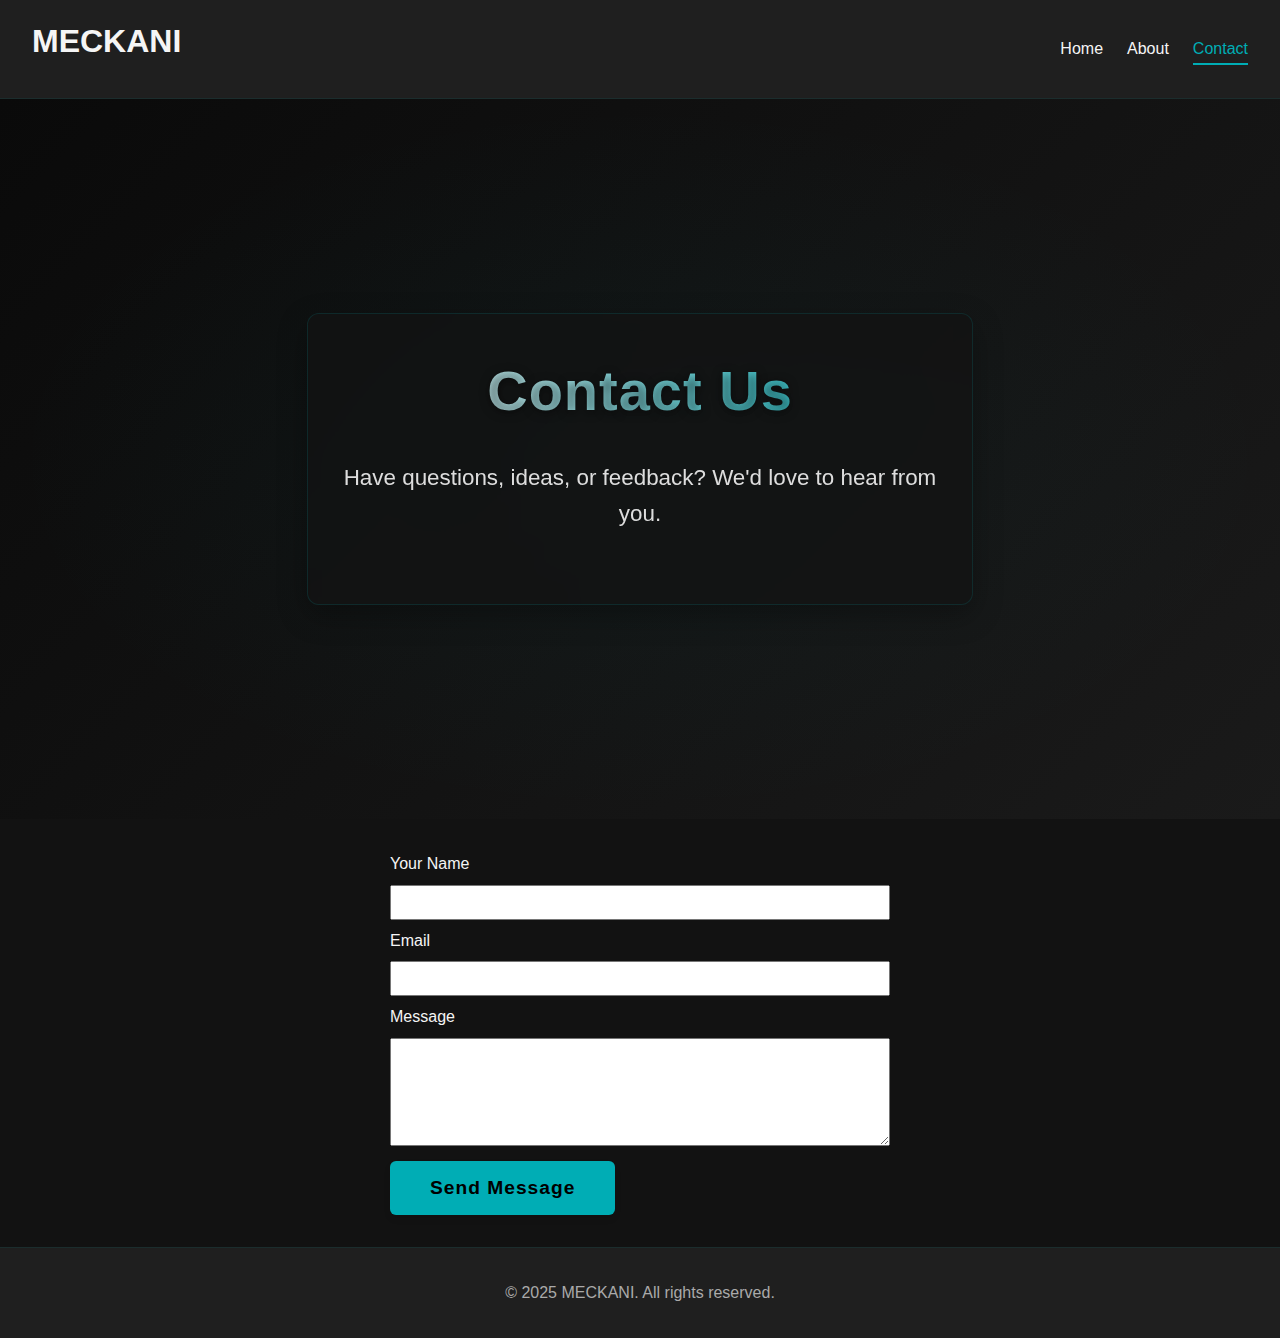
<file: contact.html>
<!DOCTYPE html>
<html lang="en">
<head>
  <meta charset="UTF-8" />
  <meta name="viewport" content="width=device-width, initial-scale=1.0"/>
  <meta name="description" content="Contact MECKANI" />
  <title>Contact | MECKANI</title>
  <link rel="stylesheet" href="css/style.css" />
</head>
<body>
  <header>
    <nav class="navbar">
      <h1 class="logo">MECKANI</h1>
      <ul class="nav-links">
        <li><a href="index.html">Home</a></li>
        <li><a href="about.html">About</a></li>
        <li><a href="contact.html" class="active">Contact</a></li>
      </ul>
    </nav>
  </header>

  <section class="hero">
    <div class="hero-content">
      <h2>Contact Us</h2>
      <p>Have questions, ideas, or feedback? We'd love to hear from you.</p>
    </div>
  </section>

  <section class="contact-form-section" style="padding: 2rem;">
    <form class="contact-form" style="max-width: 500px; margin: auto;">
      <label for="name">Your Name</label><br/>
      <input type="text" id="name" name="name" required style="width: 100%; padding: 0.5rem; margin: 0.5rem 0;"><br/>

      <label for="email">Email</label><br/>
      <input type="email" id="email" name="email" required style="width: 100%; padding: 0.5rem; margin: 0.5rem 0;"><br/>

      <label for="message">Message</label><br/>
      <textarea id="message" name="message" rows="6" required style="width: 100%; padding: 0.5rem; margin: 0.5rem 0;"></textarea><br/>

      <button type="submit" class="cta-button">Send Message</button>
    </form>
  </section>

  <footer>
    <p>&copy; 2025 MECKANI. All rights reserved.</p>
  </footer>
</body>
</html>
</file>
<file: css/style.css>
/* Global Reset */
* {
  margin: 0;
  padding: 0;
  box-sizing: border-box;
}

/* Variables */
:root {
  --bg-color: #121212;
  --text-color: #f5f5f5;
  --accent-color: #00adb5;
  --card-bg: #1f1f1f;
  --card-hover: #2e2e2e;
  --font-family: 'Segoe UI', Tahoma, Geneva, Verdana, sans-serif;
  --transition-base: 0.3s ease;
  --shadow-sm: 0 4px 6px rgba(0,0,0,0.1);
  --shadow-lg: 0 10px 25px rgba(0,173,181,0.2);
}

/* Body & Typography */
body {
  font-family: var(--font-family);
  background-color: var(--bg-color);
  color: var(--text-color);
  line-height: 1.6;
  min-height: 100vh;
  display: flex;
  flex-direction: column;
}

/* Scroll Progress Indicator */
.scroll-progress {
  position: fixed;
  top: 0;
  left: 0;
  width: 100%;
  height: 3px;
  background: transparent;
  z-index: 1000;
}

.progress-bar {
  height: 100%;
  width: 0;
  background: linear-gradient(90deg, var(--accent-color), #819499);
  transition: width 0.2s ease-out;
  border-radius: 0 3px 3px 0;
}

/* Navbar */
.navbar {
  display: flex;
  justify-content: space-between;
  align-items: center;
  padding: 1rem 2rem;
  background-color: var(--card-bg);
  border-bottom: 1px solid rgba(0,173,181,0.1);
  position: relative;
  z-index: 100;
  flex-wrap: wrap;
}

.logo-container {
  display: flex;
  align-items: center;
  gap: 12px;
}

.logo {
  height: 66px;
  transition: transform 0.3s ease;
}

.logo:hover {
  transform: scale(1.15);
}

/* Website Name Image - Alignment adjustment */
.website-name {
  display: flex;
  align-items: center;
  margin: 0 auto; /* Center horizontally */
  position: absolute;
  left: 50%;
  transform: translate(calc(-50% + 3px), -50%); /* Combined transform */
  top: 50%;
}

.title-logo {
  height: 70px;
  transition: all var(--transition-base);
}

.title-logo:hover {
  transform: scale(1.05);
  filter: drop-shadow(0 0 8px rgba(0, 173, 181, 0.5));
}

/* Hamburger Menu */
.hamburger-menu {
  display: none;
}

.hamburger-icon {
  width: 30px;
  height: 21px;
  display: flex;
  flex-direction: column;
  justify-content: space-between;
  transition: transform 0.4s ease;
}

.hamburger-icon span {
  display: block;
  height: 3px;
  width: 100%;
  background: var(--accent-color);
  border-radius: 3px;
  transition: all var(--transition-base);
}

.hamburger-icon.active span:nth-child(1) {
  transform: translateY(9px) rotate(45deg);
}

.hamburger-icon.active span:nth-child(2) {
  opacity: 0;
}

.hamburger-icon.active span:nth-child(3) {
  transform: translateY(-9px) rotate(-45deg);
}

.nav-links {
  list-style: none;
  display: flex;
  gap: 1.5rem;
  transition: transform 0.4s ease;
  margin-left: auto; /* Push to the right */
}

.nav-links a {
  text-decoration: none;
  color: var(--text-color);
  font-weight: 500;
  transition: color 0.3s ease;
  position: relative;
  padding: 8px 0;
}

.nav-links a:hover,
.nav-links a.active {
  color: var(--accent-color);
}

.nav-links a::after {
  content: '';
  position: absolute;
  bottom: 0;
  left: 0;
  width: 0;
  height: 2px;
  background: var(--accent-color);
  transition: width var(--transition-base);
}

.nav-links a:hover::after,
.nav-links a.active::after {
  width: 100%;
}

/* Hero Section */
.hero {
  background: linear-gradient(135deg, #0a0a0a 0%, #1a1a1a 100%);
  padding: 6rem 2rem;
  text-align: center;
  position: relative;
  overflow: hidden;
  min-height: 80vh;
  display: flex;
  align-items: center;
  justify-content: center;
}

.hero::before {
  content: '';
  position: absolute;
  top: 0;
  left: 0;
  width: 100%;
  height: 100%;
  background: radial-gradient(ellipse at center, rgba(0,173,181,0.05) 0%, rgba(0,0,0,0) 70%);
  z-index: 1;
}

.hero-illustration {
  position: absolute;
  top: 0;
  left: 0;
  width: 100%;
  height: 100%;
  z-index: 0;
  opacity: 0.4;
}

.hero-illustration svg {
  width: 100%;
  height: 100%;
}

/* Make sparks more visible */
.hero-illustration .spark-dot {
  opacity: 0.9 !important;
}

.hero-content {
  position: relative;
  z-index: 2;
  max-width: 800px;
  margin: 0 auto;
  padding: 2rem;
  background: rgba(18, 18, 18, 0.7);
  backdrop-filter: blur(8px);
  border-radius: 12px;
  border: 1px solid rgba(0, 173, 181, 0.15);
  box-shadow: 0 10px 30px rgba(0,0,0,0.3);
}

.hero-content h2 {
  font-size: 3.5rem;
  margin-bottom: 1.5rem;
  text-shadow: 0 2px 10px rgba(0,0,0,0.5);
  letter-spacing: 1px;
  background: linear-gradient(to right, #f5f5f5, var(--accent-color));
  -webkit-background-clip: text;
  background-clip: text;
  color: transparent;
}

.hero-content p {
  font-size: 1.4rem;
  margin-bottom: 2.5rem;
  color: #ddd;
  max-width: 600px;
  margin-left: auto;
  margin-right: auto;
}

.cta-button {
  display: inline-block;
  padding: 1rem 2.5rem;
  background-color: var(--accent-color);
  color: #000;
  text-decoration: none;
  border-radius: 6px;
  font-weight: bold;
  font-size: 1.2rem;
  transition: all var(--transition-base);
  position: relative;
  overflow: hidden;
  z-index: 1;
  box-shadow: var(--shadow-sm);
  border: none;
  letter-spacing: 1px;
}

.cta-button:hover {
  background-color: #019ca2;
  transform: translateY(-4px);
  box-shadow: var(--shadow-lg);
}

.cta-button::after {
  content: '';
  position: absolute;
  top: 0;
  left: 0;
  width: 100%;
  height: 100%;
  background: linear-gradient(90deg, transparent, rgba(255,255,255,0.3), transparent);
  transform: translateX(-100%);
  transition: transform 0.6s ease;
  z-index: -1;
}

.cta-button:hover::after {
  transform: translateX(100%);
}

/* Categories Section */
.categories {
  padding: 5rem 2rem;
  text-align: center;
  max-width: 1200px;
  margin: 0 auto;
  position: relative;
  z-index: 2;
}

.categories h3 {
  font-size: 2.5rem;
  margin-bottom: 3rem;
  position: relative;
  display: inline-block;
}

.categories h3::after {
  content: '';
  position: absolute;
  bottom: -15px;
  left: 50%;
  transform: translateX(-50%);
  width: 80px;
  height: 4px;
  background: var(--accent-color);
  border-radius: 2px;
}

.card-grid {
  display: grid;
  grid-template-columns: repeat(3, 1fr);
  gap: 2rem;
  perspective: 1500px;
}

.card-link {
  text-decoration: none;
  color: inherit;
  display: block;
  transition: transform 0.3s ease;
}

.card-link:hover {
  transform: translateY(-5px);
}

.card {
  background-color: var(--card-bg);
  padding: 2.5rem 1.5rem;
  border-radius: 10px;
  transition: all var(--transition-base);
  position: relative;
  overflow: hidden;
  border: 1px solid rgba(0,173,181,0.1);
  box-shadow: var(--shadow-sm);
  display: flex;
  flex-direction: column;
  align-items: center;
  justify-content: center;
  min-height: 220px;
  transform-style: preserve-3d;
  transform: translateZ(0);
}

.card::after {
  content: '';
  position: absolute;
  bottom: 0;
  left: 0;
  width: 100%;
  height: 4px;
  background: var(--accent-color);
  transform: scaleX(0);
  transition: transform var(--transition-base);
}

.card:hover {
  background-color: var(--card-hover);
  box-shadow: var(--shadow-lg);
}

.card:hover::after {
  transform: scaleX(1);
}

/* Category Icons */
.icon {
  font-size: 3.5rem;
  margin-bottom: 1.5rem;
  color: var(--accent-color);
  transition: transform 0.3s ease, color 0.3s ease;
}

.card:hover .icon {
  transform: scale(1.2) rotate(5deg);
  color: var(--text-color);
}

.card h4 {
  font-size: 1.5rem;
  font-weight: 600;
}

/* Footer */
footer {
  text-align: center;
  padding: 2rem;
  border-top: 1px solid rgba(0,173,181,0.1);
  font-size: 1rem;
  color: #aaa;
  margin-top: auto;
  background: var(--card-bg);
  position: relative;
  z-index: 2;
}

/* Enhanced spark animation */
@keyframes sparkle {
  0% {
    opacity: 0.4;
    r: 3;
  }
  50% {
    opacity: 1;
    r: 5;
    fill: #00FFFF;
  }
  100% {
    opacity: 0.4;
    r: 3;
  }
}

.spark-dot {
  animation: sparkle 1.2s infinite ease-in-out;
  filter: url(#spark-glow);
}

/* Responsive adjustments */
@media (max-width: 992px) {
  .card-grid {
    grid-template-columns: repeat(2, 1fr);
  }
  
  .hero-content {
    padding: 1.5rem;
  }
  
  .hero-content h2 {
    font-size: 3rem;
  }
  
  .hero-content p {
    font-size: 1.2rem;
  }
  
  /* Adjust alignment for tablet */
  .website-name {
    transform: translate(calc(-50% + 60px), -50%);
  }
}

@media (max-width: 768px) {
  .navbar {
    padding: 1rem;
    justify-content: center;
  }
  
  .nav-links {
    position: absolute;
    top: 100%;
    left: 0;
    right: 0;
    background-color: var(--card-bg);
    flex-direction: column;
    align-items: center;
    padding: 1rem 0 2rem;
    gap: 1.5rem;
    transform: translateY(-150%);
    z-index: 100;
  }
  
  .nav-links.active {
    transform: translateY(0);
  }
  
  .hamburger-menu {
    display: block;
    position: absolute;
    right: 20px;
    top: 50%;
    transform: translateY(-50%);
  }
  
  .hero-content h2 {
    font-size: 2.5rem;
  }
  
  .card-grid {
    grid-template-columns: 1fr;
  }
  
  .logo {
    height: 55px;
  }
  
  .hero {
    min-height: 70vh;
    padding: 2rem 1rem;
  }
  
  .hero-content {
    padding: 1.5rem;
  }
  
  .categories {
    padding: 3rem 1rem;
  }
  
  .categories h3 {
    font-size: 2rem;
  }
  
  .card {
    min-height: 180px;
  }
  
  .icon {
    font-size: 3rem;
  }
  
  /* Reset alignment for mobile */
  .website-name {
    position: static;
    transform: none;
    margin: 1rem auto;
  }
}

@media (max-width: 600px) {
  .navbar {
    flex-direction: column;
    gap: 1rem;
    padding: 1rem;
  }
  
  .logo-container, 
  .website-name {
    margin: 0;
  }
  
  .hamburger-menu {
    position: static;
    transform: none;
    margin-top: 1rem;
  }
}

@media (max-width: 480px) {
  .hero-content h2 {
    font-size: 2rem;
  }
  
  .hero-content p {
    font-size: 1.1rem;
  }
  
  .cta-button {
    padding: 0.8rem 1.8rem;
    font-size: 1rem;
  }
  
  .title-logo {
    height: 50px;
  }
}
</file>
